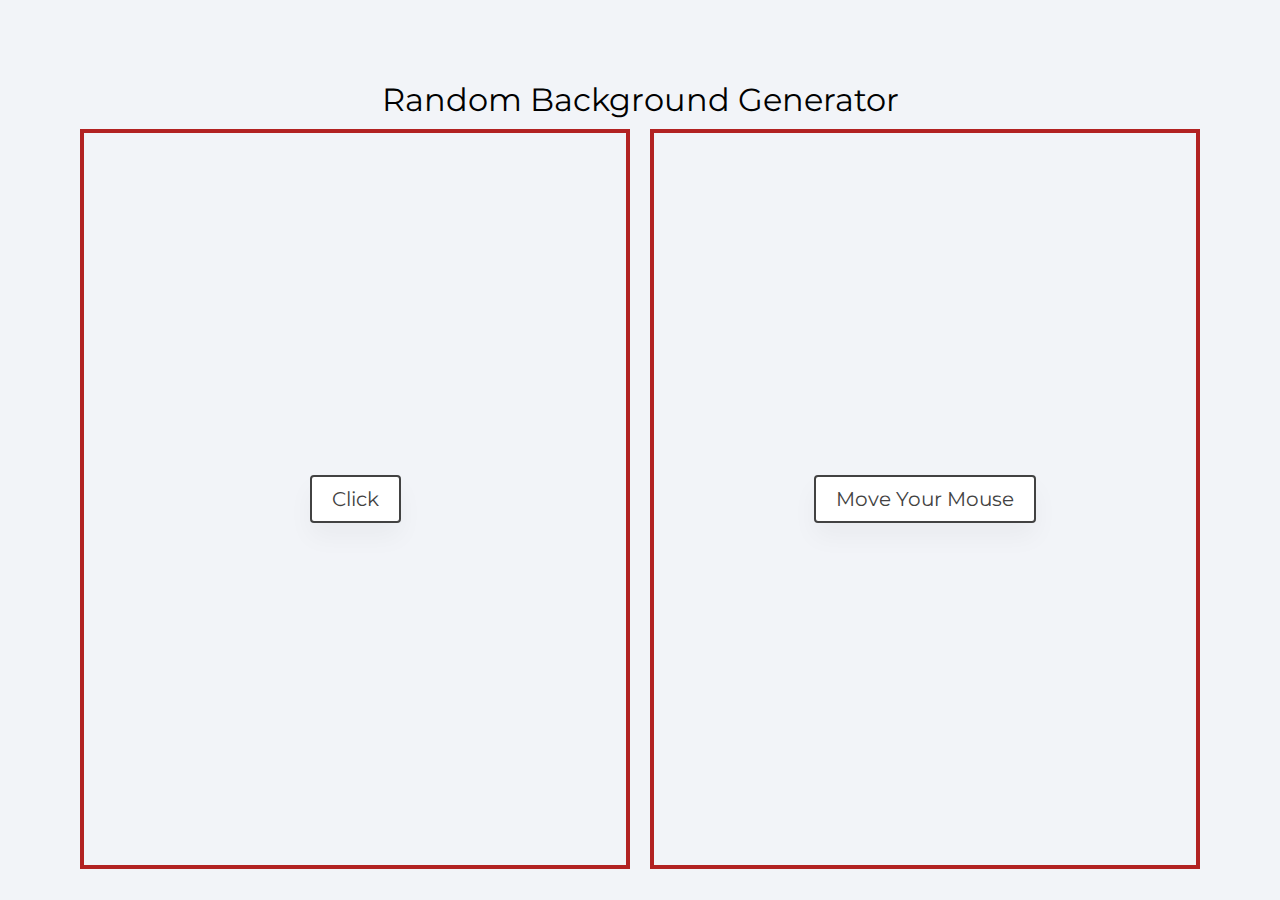
<file: block-BJaaek/code/index.html>
<!DOCTYPE html>
<html lang="en">
  <head>
    <meta charset="UTF-8" />
    <meta name="viewport" content="width=device-width, initial-scale=1.0" />
    <title>
      Random Background Generator
    </title>
    <link
      href="https://fonts.googleapis.com/css2?family=Montserrat:wght@200;400&display=swap"
      rel="stylesheet"
    />
    <link rel="stylesheet" href="style.css" />
  </head>
  <body>
    <div class="container">
      <h1>Random Background Generator</h1>
      <div class="boxes">
        <div class="box first">
          <div class="text">
            <p class="banner">
              Click
            </p>
          </div>
        </div>
        <div class="box second">
          <div class="text">
            <p class="banner">
              Move Your Mouse
            </p>
          </div>
        </div>
      </div>
    </div>
    <script src="./script.js"></script>
  </body>
</html>
</file>
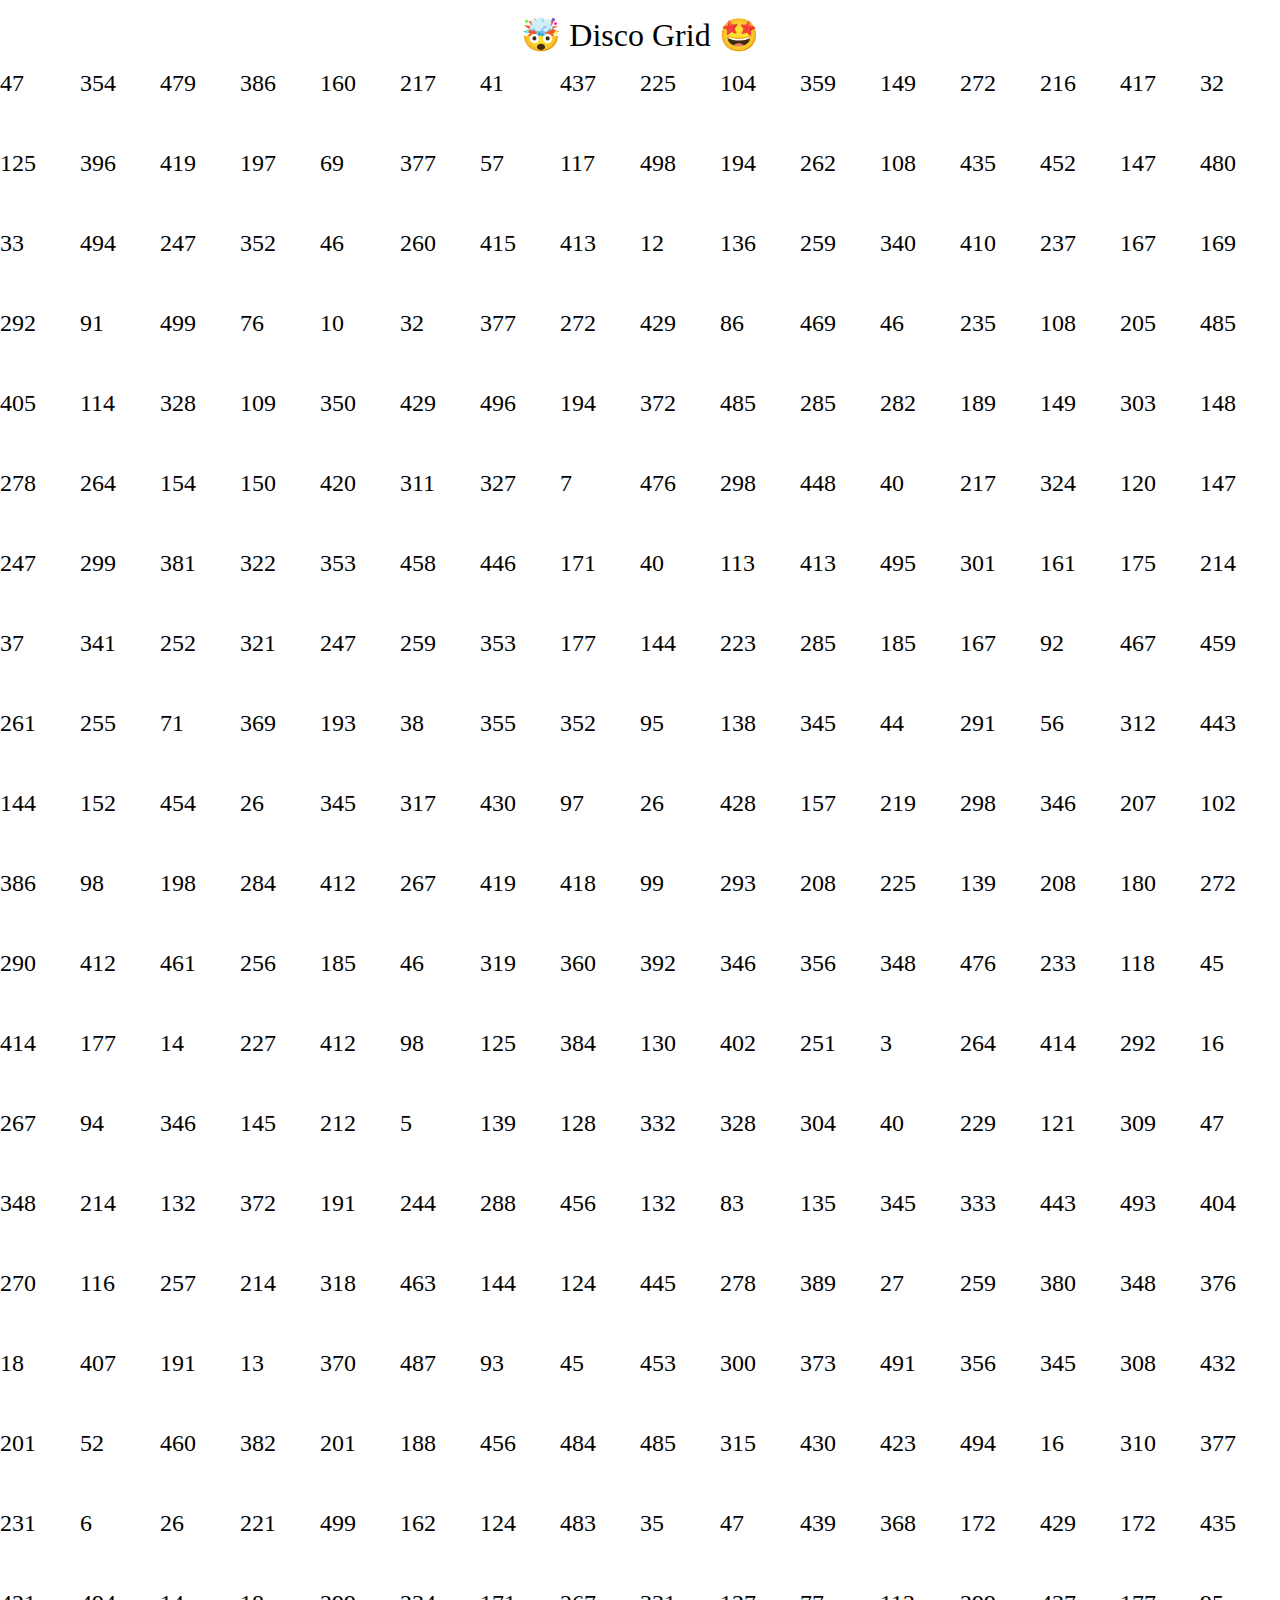
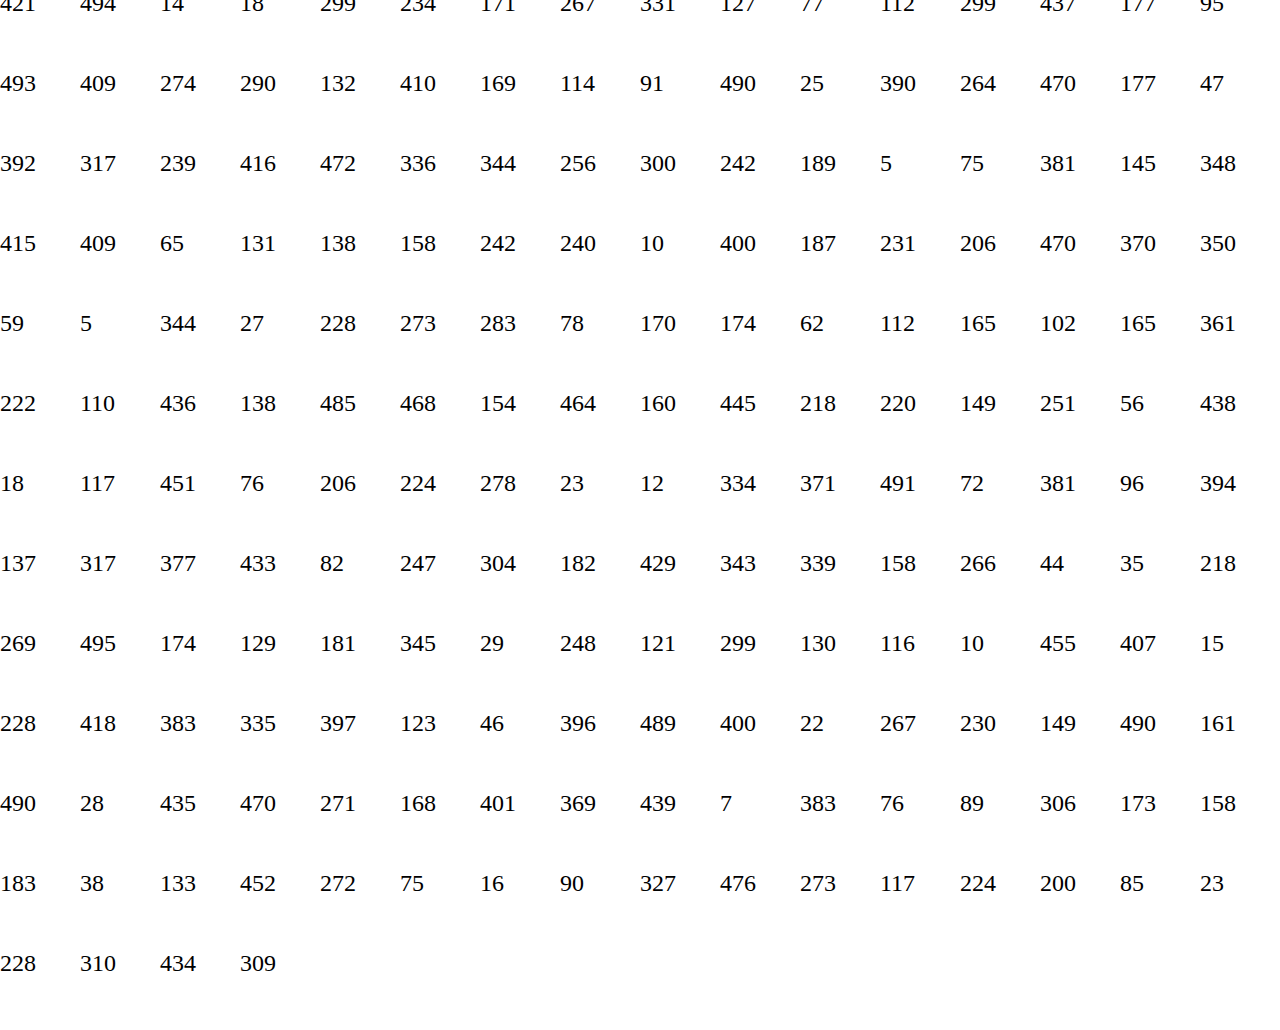
<file: block-BJaael/code/index.html>
<!DOCTYPE html>
<html lang="en">
  <head>
    <meta charset="UTF-8" />
    <meta name="viewport" content="width=device-width, initial-scale=1.0" />
    <title>🤯 Disco Grid 🤩</title>
    <link
      href="https://fonts.googleapis.com/css2?family=Montserrat:wght@200;400&display=swap"
      rel="stylesheet"
    />
    <link rel="stylesheet" href="style.css" />
  </head>
  <body>
    <h1 class="heading">🤯 Disco Grid 🤩</h1>
     <div class="boxes">

     </div>
    <script src="./script.js"></script>
  </body>
</html>
</file>
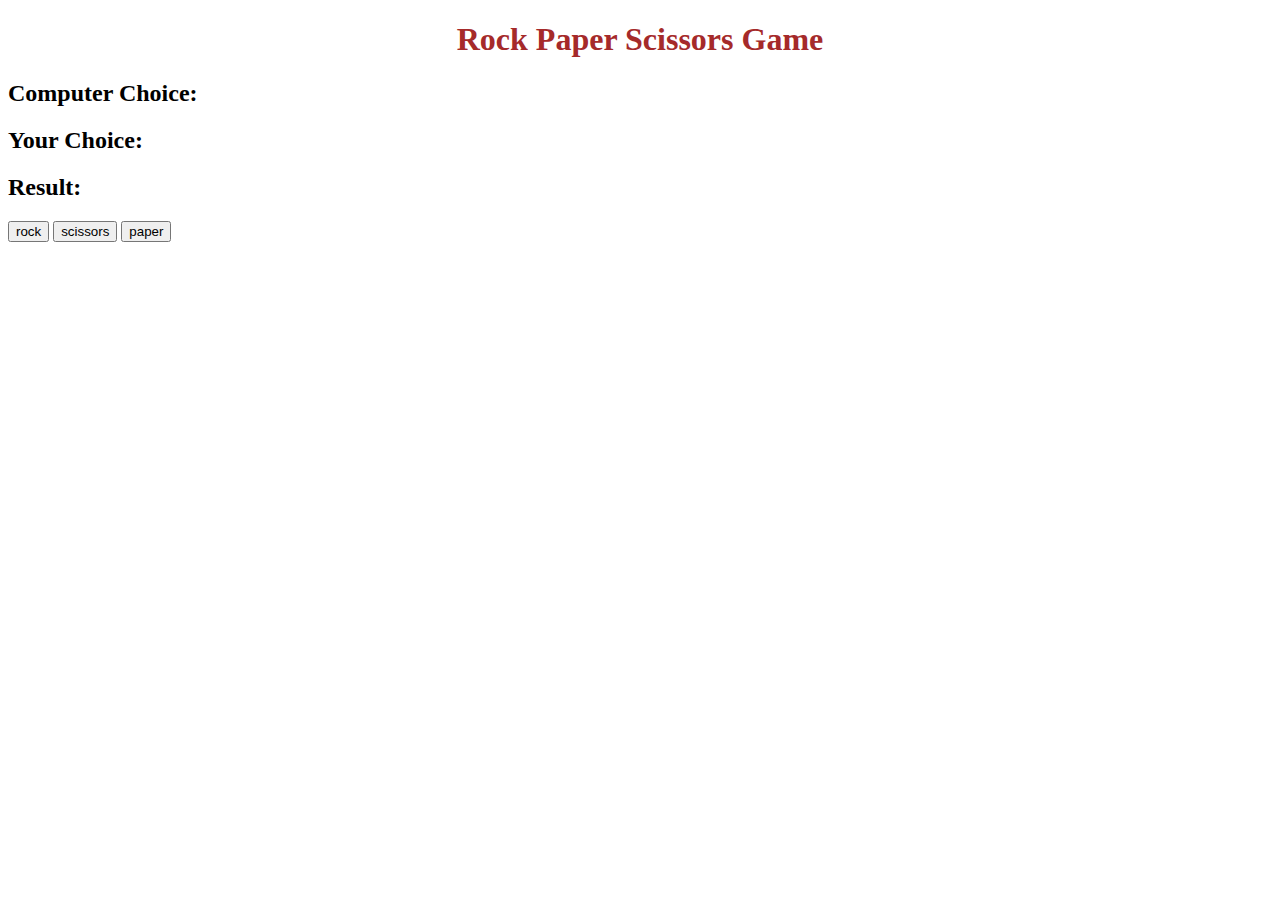
<file: block-BJaaen/code/index.html>
<!DOCTYPE html>
<html lang="en">
  <head>
    <meta charset="UTF-8" />
    <meta name="viewport" content="width=device-width, initial-scale=1.0" />
    <title>Rock Paper and Scissors</title>
    <link rel="stylesheet" href="./style.css">
  </head>
  <body>
    <h1>Rock Paper Scissors Game </h1>
    <h2>
      Computer Choice: <span id="computer-choice"></span>
    </h2>
    <h2>
      Your Choice: <span id="user-choice"></span>
    </h2>
    <h2>
      Result: <span id="result"></span>
    </h2>
    <button id="rock">rock</button>
    <button id="scissors">scissors</button>
    <button id="paper">paper</button>
    <script src="./script.js"></script>
  </body>
</html>
</file>
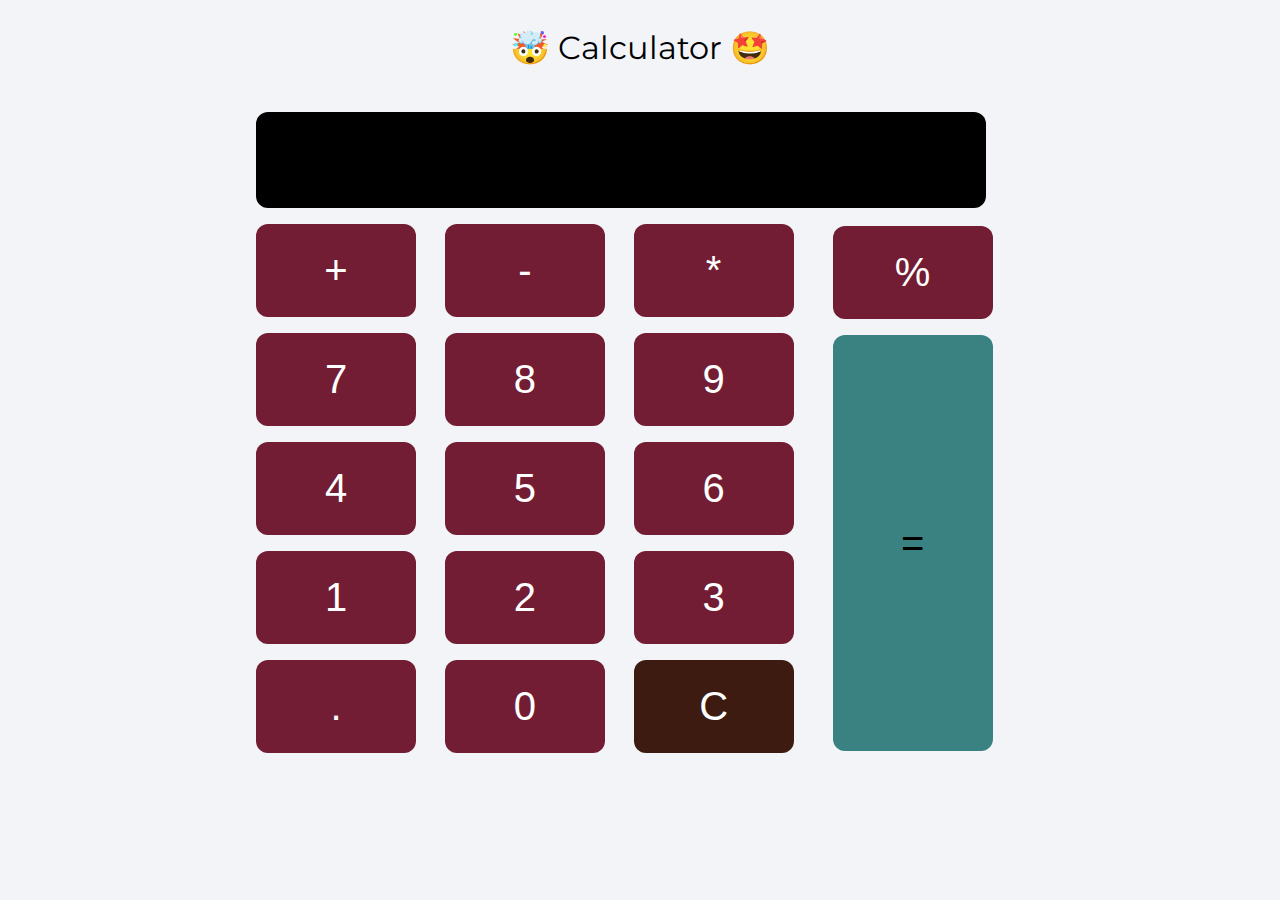
<file: block-BJaaeo/code/index.html>
<!DOCTYPE html>
<html lang="en">
  <head>
    <meta charset="UTF-8" />
    <meta name="viewport" content="width=device-width, initial-scale=1.0" />
    <title>Calculator</title>
    <link
      href="https://fonts.googleapis.com/css2?family=Montserrat:wght@200;400&display=swap"
      rel="stylesheet"
    />
    <link rel="stylesheet" href="style.css" />
  </head>
  <body>
    <h1>🤯 Calculator 🤩</h1>
    <div class="outer-box flex">

      <div class="input">
        <h2></h2>
      </div>

      <div class="left-box">
        <ul class="flex">
          <li>
            <button class="btn">+</button>
          </li>
          <li>
            <button class="btn">-</button>
          </li>
          <li>
            <button class="btn">*</button>
          </li>
          <li>
            <button class="btn">7</button>
          </li>
          <li>
            <button class="btn">8</button>
          </li>
          <li>
            <button class="btn">9</button>
          </li>
          <li>
            <button class="btn">4</button>
          </li>
          <li>
            <button class="btn">5</button>
          </li>
          <li>
            <button class="btn">6</button>
          </li>
          <li>
            <button class="btn">1</button>
          </li>
          <li>
            <button class="btn">2</button>
          </li>
          <li>
            <button class="btn">3</button>
          </li>
          <li>
            <button class="btn">.</button>
          </li>
          <li>
            <button class="btn">0</button>
          </li>
          <li>
            <button class="btn clear-btn">C</button>
          </li>
        </ul>
      </div>

      <div class="right-box">
        <ul>
          <li>
            <button class="btn">%</button>
          </li>
          <li>
            <button class="btn btn-equal">=</button>
          </li>
        </ul>
      </div>

    </div>
    <script src="./script.js"></script>
  </body>
</html>
</file>
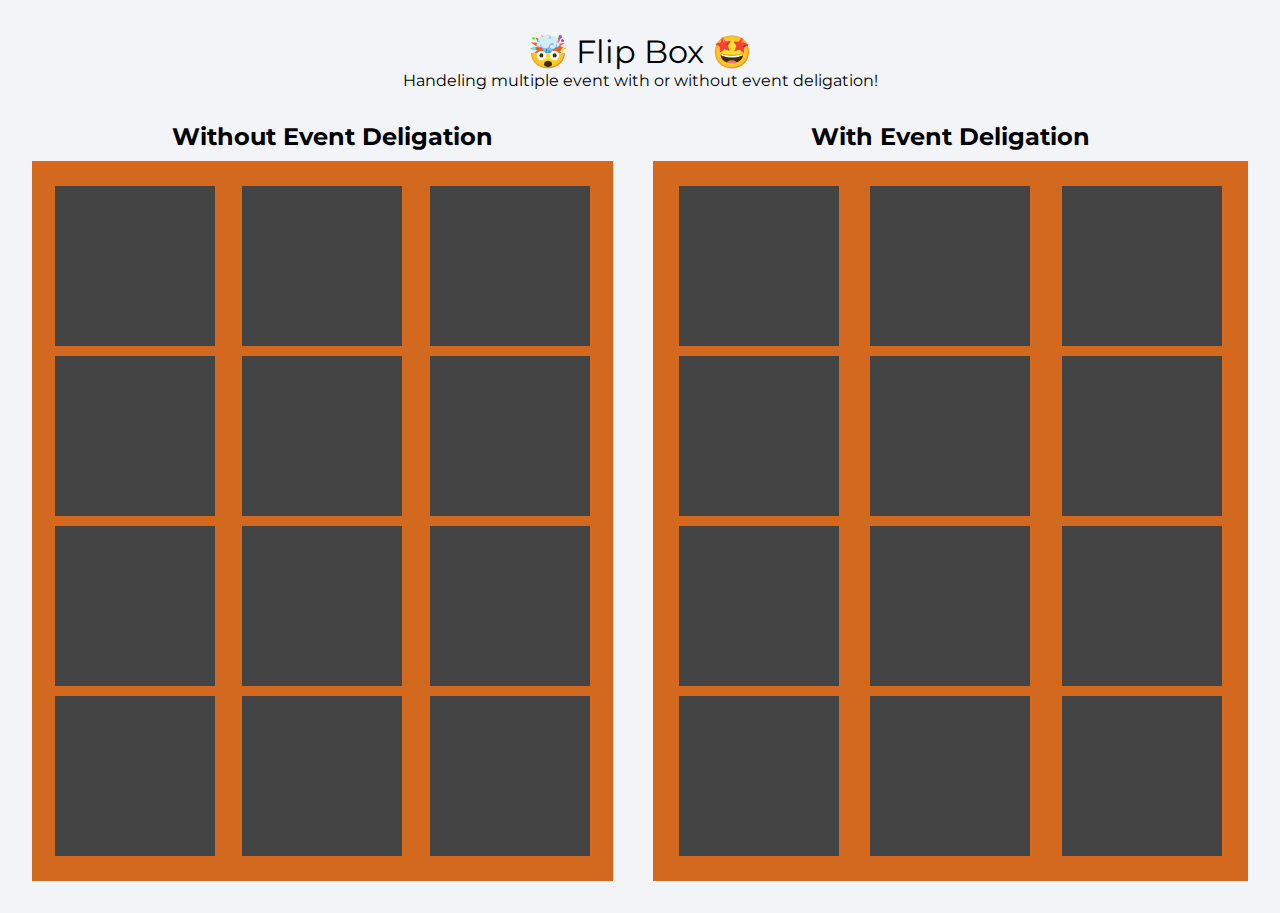
<file: block-BJaaep/code/index.html>
<!DOCTYPE html>
<html lang="en">
  <head>
    <meta charset="UTF-8" />
    <meta name="viewport" content="width=device-width, initial-scale=1.0" />
    <title>Flip Box</title>
    <link
      href="https://fonts.googleapis.com/css2?family=Montserrat:wght@200;400&display=swap"
      rel="stylesheet"
    />
    <link rel="stylesheet" href="style.css" />
  </head>
  <body>
    <h1 class="heading">🤯 Flip Box 🤩</h1>
    <p>Handeling multiple event with or without event deligation!</p>
    <div class="container">
      <div class="wrapper">
        <h2>Without Event Deligation</h2>
        <ul class="boxes first">
          <li class="box"></li>
          <li class="box"></li>
          <li class="box"></li>
          <li class="box"></li>
          <li class="box"></li>
          <li class="box"></li>
          <li class="box"></li>
          <li class="box"></li>
          <li class="box"></li>
          <li class="box"></li>
          <li class="box"></li>
          <li class="box"></li>
        </ul>
      </div>
      <div class="wrapper">
        <h2>With Event Deligation</h2>
        <ul class="boxes second">
          <li class="box" data-text="1"></li>
          <li class="box" data-text="2"></li>
          <li class="box" data-text="3"></li>
          <li class="box" data-text="4"></li>
          <li class="box" data-text="5"></li>
          <li class="box" data-text="6"></li>
          <li class="box" data-text="7"></li>
          <li class="box" data-text="8"></li>
          <li class="box" data-text="9"></li>
          <li class="box" data-text="10"></li>
          <li class="box" data-text="11"></li>
          <li class="box" data-text="12"></li>
        </ul>
      </div>
    </div>
    <script src="./script.js"></script>
  </body>
</html>
</file>
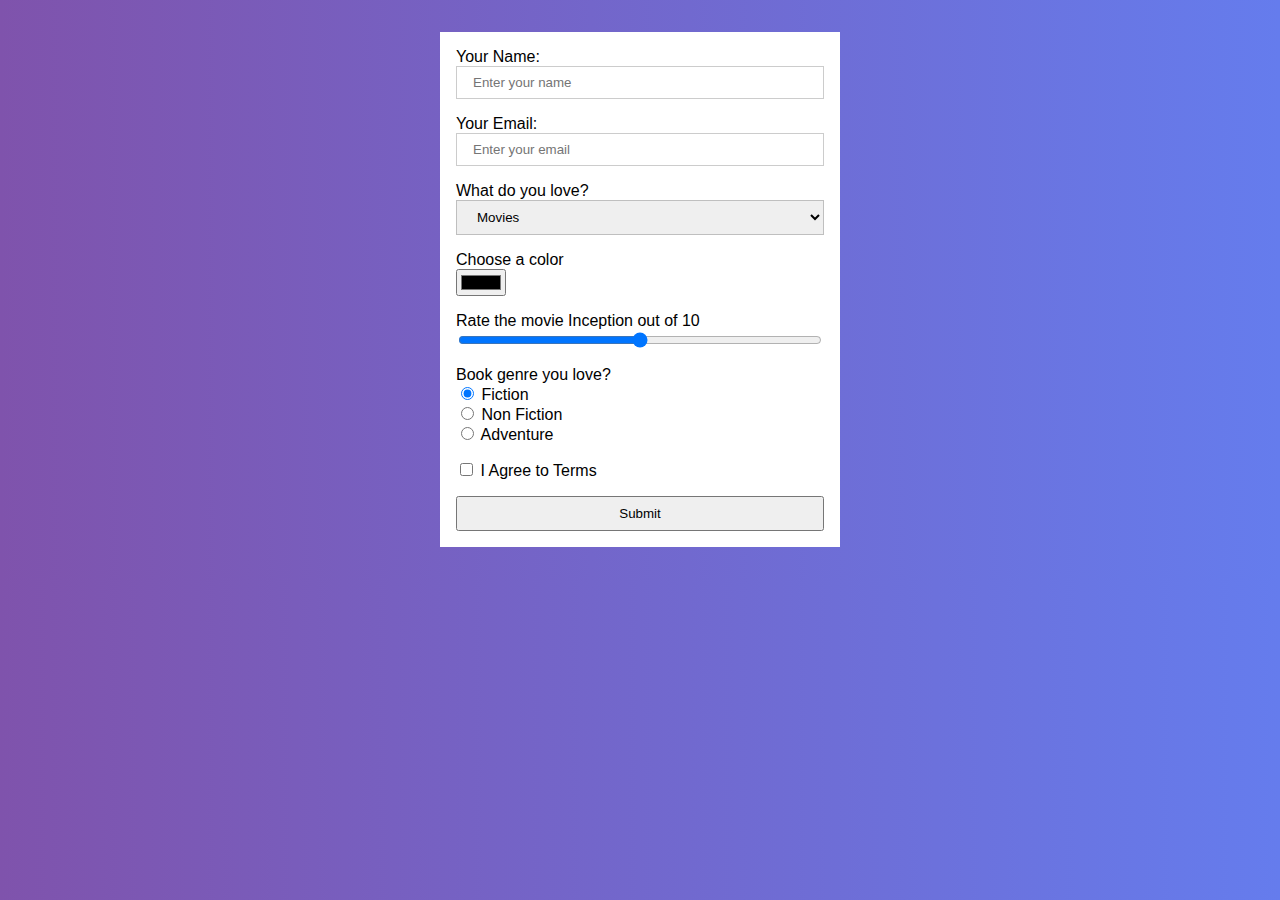
<file: block-BJaaer/code/index.html>
<!DOCTYPE html>
<html lang="en">
  <head>
    <meta charset="UTF-8" />
    <meta name="viewport" content="width=device-width, initial-scale=1.0" />
    <link rel="stylesheet" href="style.css" />
    <title>Handeling Forms 👇</title>
  </head>
  <body>
    <div>
      <form class="container">
        <div class="form-control">
          <label for="name">Your Name:</label>
          <input
            id="name"
            type="text"
            name="text"
            placeholder="Enter your name"
          />
        </div>
        <div class="form-control">
          <label for="email">Your Email:</label>
          <input
            id="email"
            type="text"
            name="email"
            placeholder="Enter your email"
          />
        </div>
        <div class="form-control">
          <label for="movies">What do you love?</label>
          <select id="gender" name="gender">
            <option value="movies">Movies</option>
            <option value="series">Series</option>
            <option value="others">Others</option>
          </select>
        </div>

        <div class="form-control">
          <label for="color">Choose a color</label>
          <input
            id="color"
            type="color"
            name="color"
            placeholder="Enter your email"
          />
        </div>
        <div class="form-control">
          <label for="range"> Rate the movie Inception out of 10 </label>
          <input
            id="range"
            type="range"
            max="10"
            step="1"
            name="rating"
            placeholder="Enter your email"
          />
        </div>
        <div class="form-control">
          <label>Book genre you love?</label>

          <div>
            <input
              type="radio"
              id="fiction"
              name="drone"
              value="fiction"
              checked
            />
            <label for="fiction">Fiction</label>
          </div>

          <div>
            <input
              type="radio"
              id="non-fiction"
              name="drone"
              value="non-fiction"
            />
            <label for="non-fiction">Non Fiction</label>
          </div>

          <div>
            <input type="radio" id="adventure" name="drone" value="adventure" />
            <label for="adventure">Adventure</label>
          </div>
        </div>
        <div class="form-control terms">
          <input type="checkbox" id="terms" name="terms" />
          <label for="terms">I Agree to Terms</label>
        </div>
        <button type="submit">Submit</button>
      </form>
    </div>
    <div class="modal_overlay">
      <button class="modal_close">X
</button>
      <div class="modal_info">
      </div>
    </div>
    <script src="./script.js"></script>
  </body>
</html>
</file>
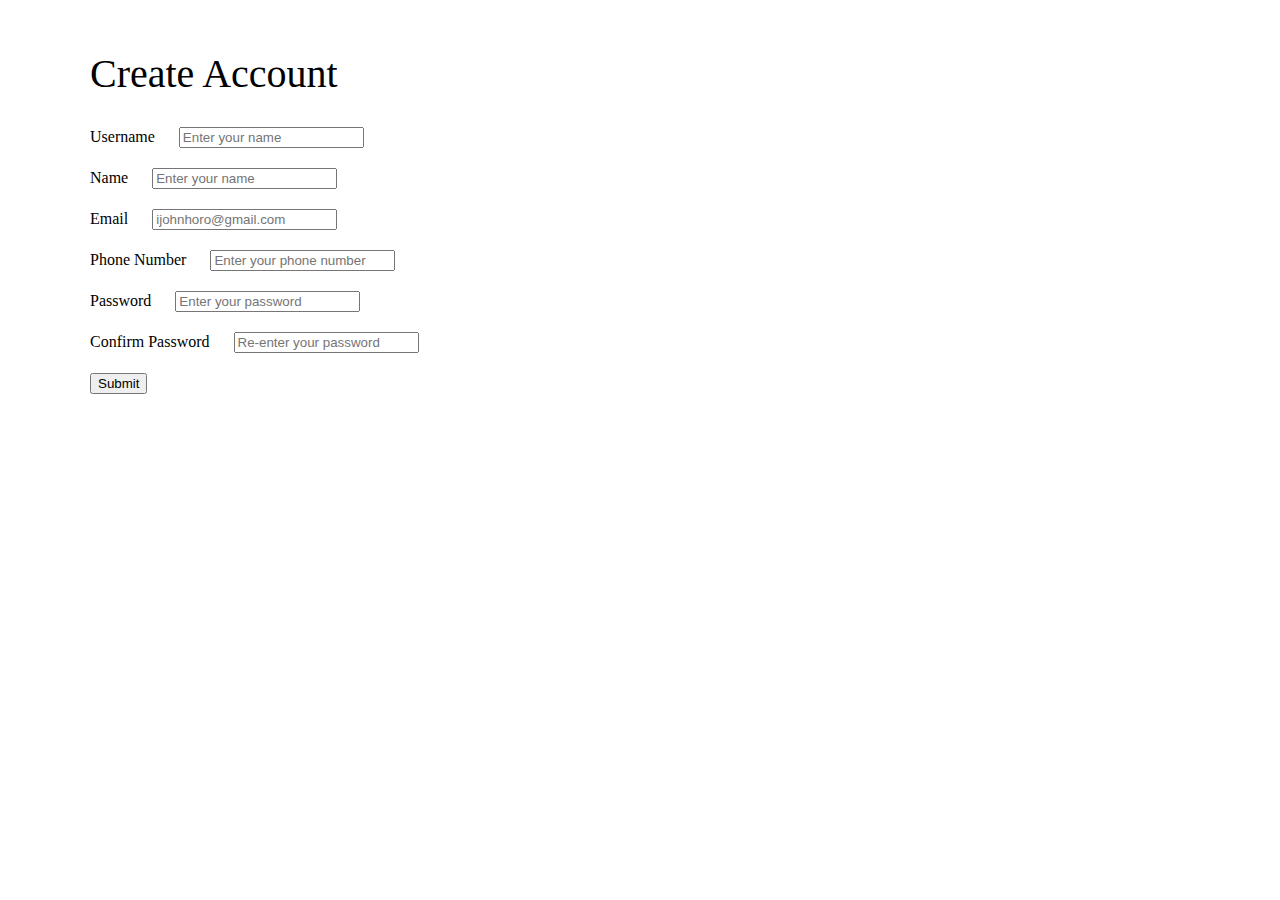
<file: block-BJaaes/code/index.html>
<!DOCTYPE html>
<html lang="en">
  <head>
    <meta charset="UTF-8" />
    <meta name="viewport" content="width=device-width, initial-scale=1.0" />
    <link rel="stylesheet" href="style.css" />
    <title>Form Validation 👇</title>
  </head>
  <body>
    <div class="container">
      <header>
        <h1>Create Account</h1>
      </header>
      <form>
        <div class="form-control">
          <label for="username">Username</label>
          <input
            type="text"
            id="username"
            name="username"
            placeholder="Enter your name"
          />
          <small></small>
        </div>
        <div class="form-control">
          <label for="username">Name</label>
          <input
            type="text"
            id="name"
            name="name"
            placeholder="Enter your name"
          />
          <small></small>
        </div>
        <div class="form-control">
          <label for="username">Email</label>
          <input
            type="text"
            id="email"
            name="email"
            placeholder="ijohnhoro@gmail.com"
          />
          <small></small>
        </div>
        <div class="form-control error">
          <label for="username">Phone Number</label>
          <input
            type="tel"
            id="phone"
            name="phone"
            placeholder="Enter your phone number"
          />
          <small></small>
        </div>
        <div class="form-control">
          <label for="username">Password</label>
          <input
            type="password"
            id="pass"
            name="password"
            placeholder="Enter your password"
            required
          />
          <small></small>
        </div>
        <div class="form-control success">
          <label for="username">Confirm Password</label>
          <input
            type="password"
            id="pass-check"
            name="passwordCheck"
            placeholder="Re-enter your password"
          />
          <small></small>
        </div>
        <button type="submit">Submit</button>
      </form>
    </div>
    <script src="./script.js"></script>
  </body>
</html>
</file>
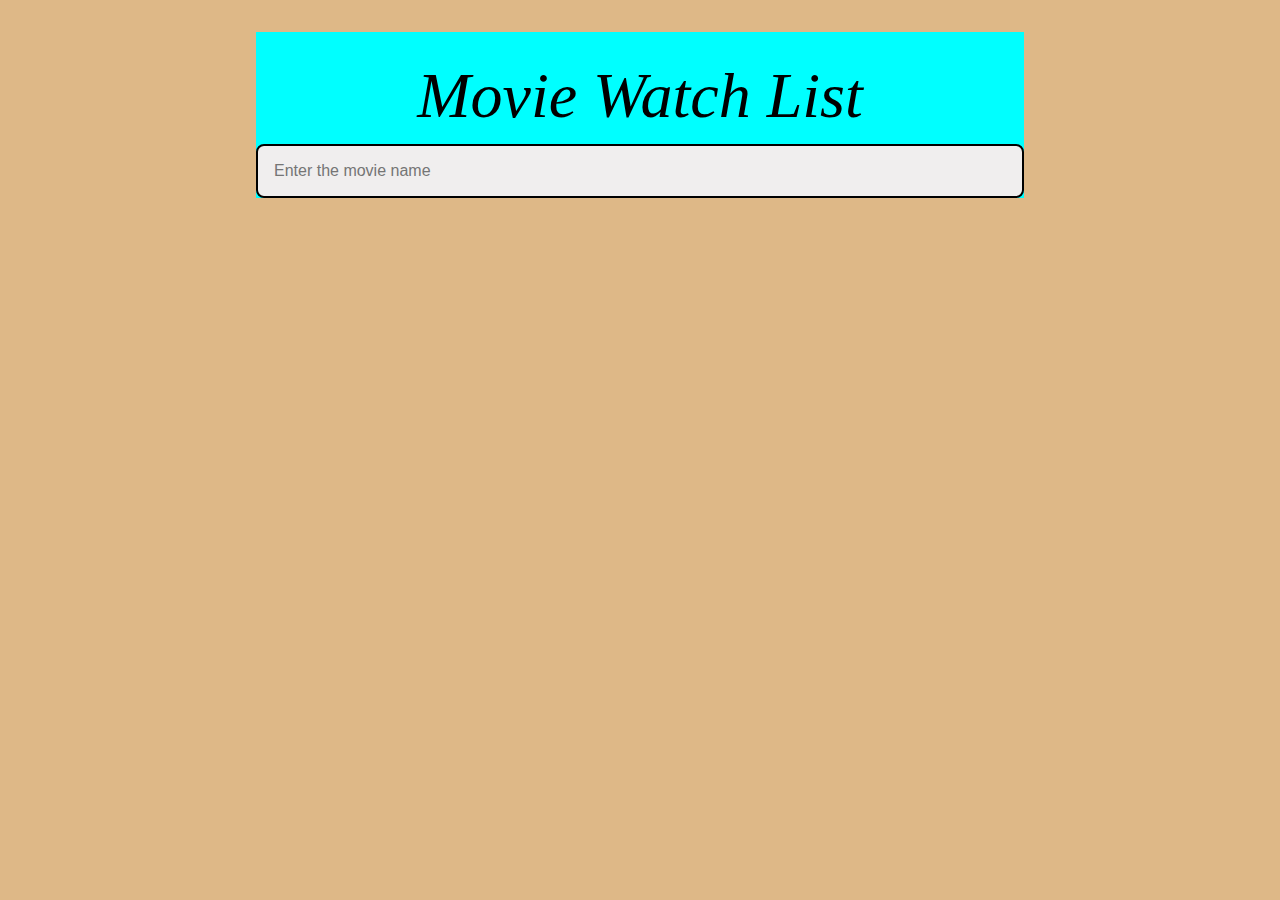
<file: block-BJaaet/code/index.html>
<!DOCTYPE html>
<html lang="en">
  <head>
    <meta charset="UTF-8" />
    <meta name="viewport" content="width=device-width, initial-scale=1.0" />
    <title>Movie Watch List</title>
    <link rel="stylesheet" href="./style.css">
  </head>
  <body>
    <main class="container">
      <form>
        <h1>Movie Watch List</h1>
        <input
          type="text"
          id="movieList"
          name="movie"
          placeholder="Enter the movie name"
        />
      </form>
      <div class="display">
  
      </div>
    </main>
    <script src="./script.js"></script>
  </body>
</html>
</file>
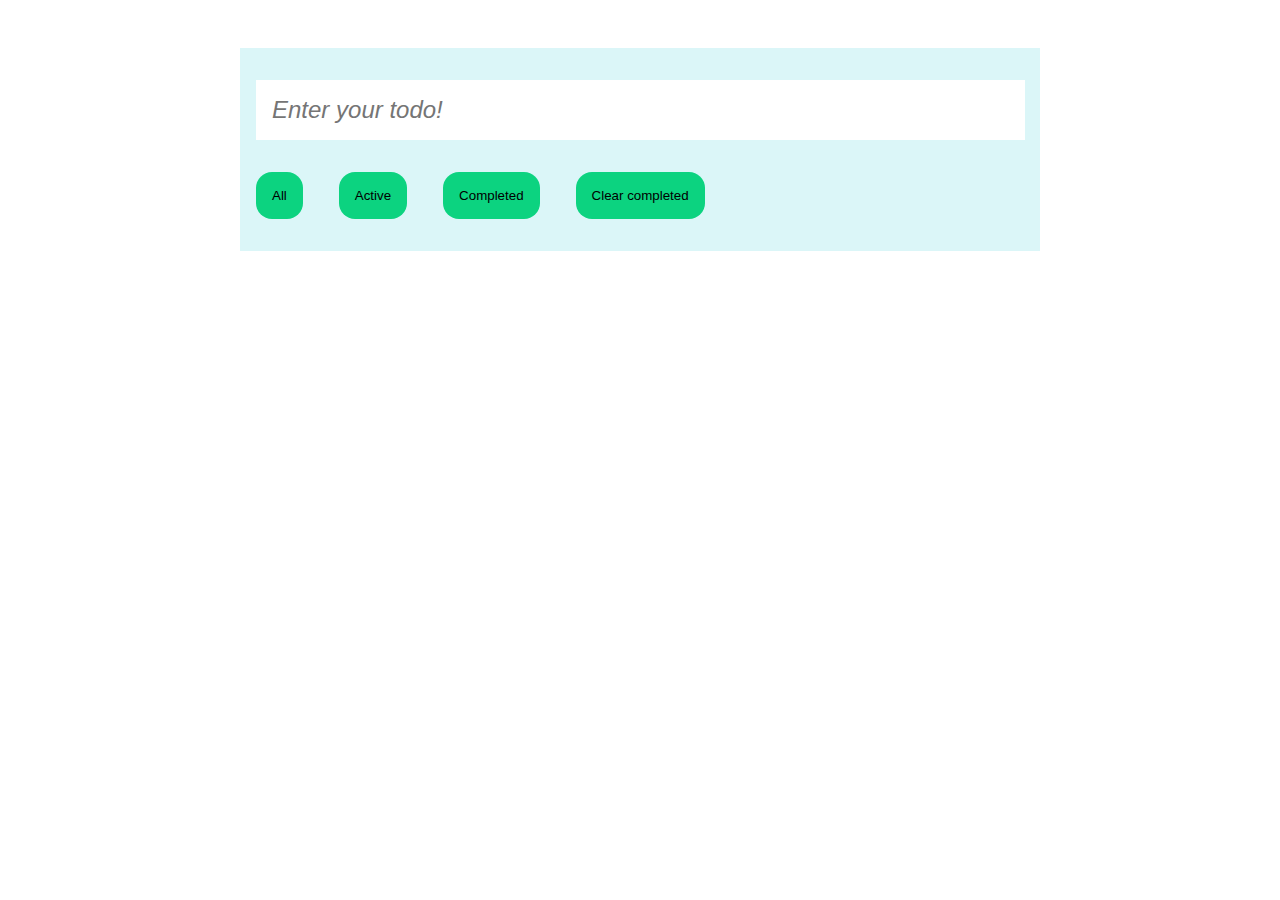
<file: block-BJaaev/code/index.html>
<!DOCTYPE html>
<html lang="en">
  <head>
    <meta charset="UTF-8" />
    <meta name="viewport" content="width=device-width, initial-scale=1.0" />
    <title>TODO Application</title>
    <link rel="stylesheet" href="style.css" />
  </head>
  <body>
    <div class="container">
      <input
        id = "text"
        type="text"
        name = "todo"
        placeholder="Enter your todo!"
      >
      <ul></ul>
      <div>
        <button class="all">All</button>
        <button class="active">Active</button>
        <button class="completed">Completed</button>
        <button class="clear">Clear completed</button>
      </div>
    </div>
    <script src="./script.js"></script>
  </body>
</html>
</file>
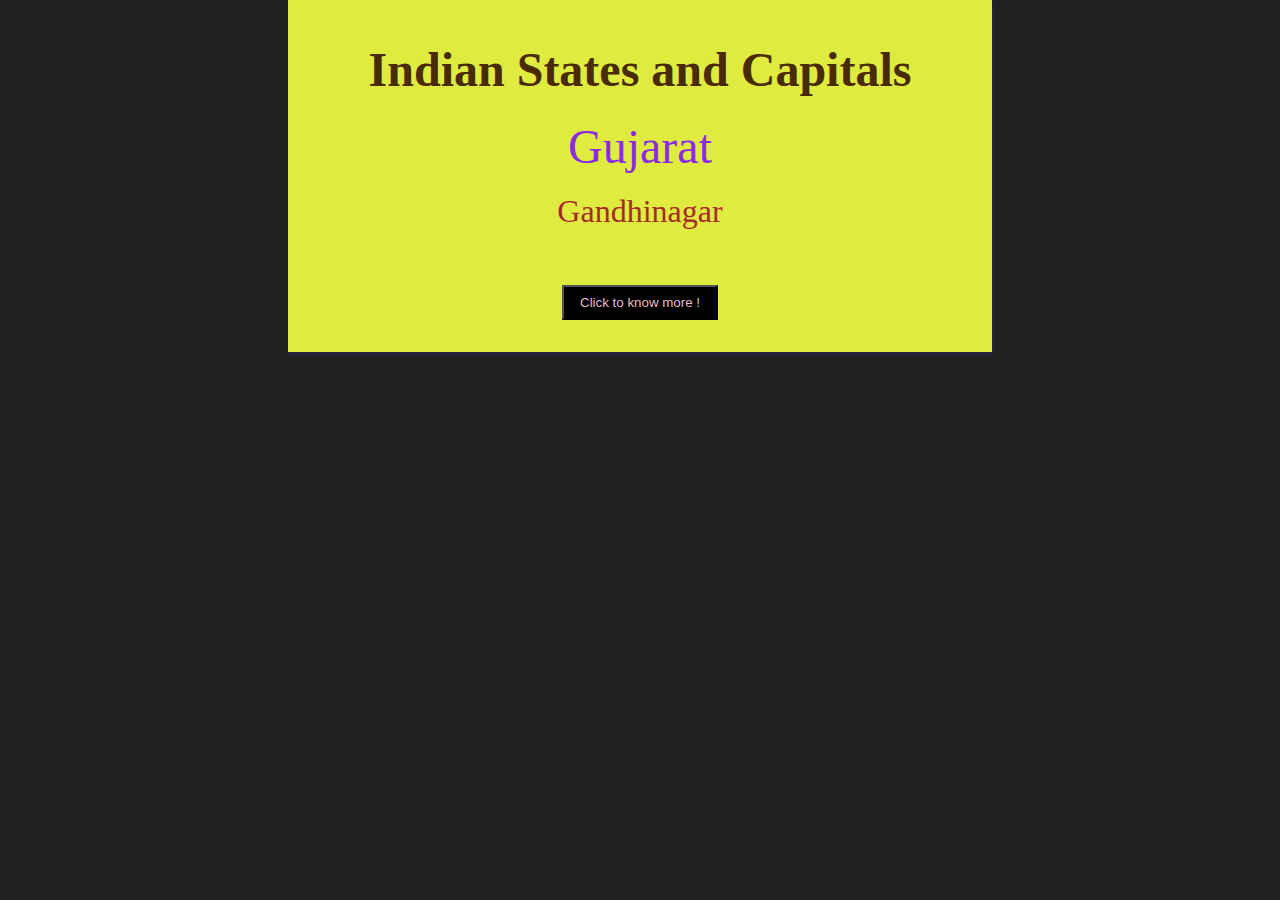
<file: block-BJaafa/code/index.html>
<!DOCTYPE html>
<html lang="en">
  <head>
    <meta charset="UTF-8" />
    <meta name="viewport" content="width=device-width, initial-scale=1.0" />
    <title>Chrome Extension</title>
    <link rel="stylesheet" href="style.css" />
  </head>
  <body>
    <main>
      <div class="container">
        <h1>
          Indian States and Capitals
        </h1>
        <h2>
               
        </h2>
        <h3>
    
        </h3>
        <button>Click to know more !</button>
      </div>
    </main>
    <script src="./script.js"></script>
  </body>
</html>
</file>
<file: block-BJaaek/code/style.css>
html {
  box-sizing: border-box;
  font-size: 16px;
}

*,
*:before,
*:after {
  box-sizing: inherit;
}

body,
h1,
h2,
h3,
h4,
h5,
h6,
p,
ol,
ul {
  margin: 0;
  padding: 0;
  font-weight: normal;
}

ol,
ul {
  list-style: none;
}

img {
  max-width: 100%;
  height: auto;
}

body {
  background: #f2f4f8;
  height: 100%;
  font-family: "Montserrat", sans-serif;
  width: 100vw;
  height: 100vh;
}

.container {
  text-align: center;
  height: 100%;
  max-width: 1280px;
  padding: 5rem;
  margin: 0 auto;
}
h1 {
  padding-bottom: 10px;
}

.banner {
  display: inline-block;
  color: #424242;
  font-size: 20px;
  text-decoration: none;
  text-align: center;
  margin: 20px auto;
  padding: 10px 20px;
  background: white;
  border-radius: 4px;
  min-width: 24px;
  font-size: 20px;
  box-shadow: 0 14px 26px rgba(0, 0, 0, 0.04);
  border: 2px solid;
}

.boxes {
  display: flex;
  justify-content: center;
  align-items: center;
  width: 100%;
  height: 100%;
}
.box {
  border: 4px solid firebrick;
  height: 100%;
  width: 50%;
}
.text {
  height: 100%;
  display: flex;
  justify-content: center;
  align-items: center;
}

.first {
  margin-right: 20px;
}
</file>
<file: block-BJaael/code/style.css>
html {
  box-sizing: border-box;
  font-size: 16px;
}

*,
*:before,
*:after {
  box-sizing: inherit;
}

body,
h1,
h2,
h3,
h4,
h5,
h6,
p,
ol,
ul {
  margin: 0;
  padding: 0;
  font-weight: normal;
}

ol,
ul {
  list-style: none;
}

img {
  max-width: 100%;
  height: auto;
}
h1 {
  text-align: center;
  margin: 1rem 0;
}
.boxes {
  display: flex;
  flex-wrap: wrap;
}
.box{
  width: 5rem;
  height: 5rem;
}
</file>
<file: block-BJaaen/code/style.css>
h1{
    text-align: center;
    color: brown;
}
</file>
<file: block-BJaaep/code/style.css>
html {
  box-sizing: border-box;
  font-size: 16px;
}

*,
*:before,
*:after {
  box-sizing: inherit;
}

body,
h1,
h2,
h3,
h4,
h5,
h6,
p,
ol,
ul {
  margin: 0;
  padding: 0;
  font-weight: normal;
}

ol,
ul {
  list-style: none;
}

img {
  max-width: 100%;
  height: auto;
}

body {
  background: #f2f4f8;
  font-family: 'Montserrat', sans-serif;
  text-align: center;
}

.container {
  text-align: center;
  max-width: 1280px;
  padding: 2rem;
  margin: 0 auto;
  display: flex;
}

.banner {
  display: inline-block;
  color: #424242;
  font-size: 20px;
  text-decoration: none;
  text-align: center;
  margin: 20px auto;
  padding: 10px 20px;
  background: white;
  border-radius: 4px;
  min-width: 24px;
  font-size: 20px;
  box-shadow: 0 14px 26px rgba(0, 0, 0, 0.04);
  border: 2px solid;
}
.wrapper {
  max-width: 50%;
  margin: 0 auto;
}

.boxes {
  display: flex;
  flex-wrap: wrap;
  justify-content: space-evenly;
  background-color: chocolate;
  color: #444;
  padding: 20px 0;
}

.wrapper:first-child {
  margin-right: 20px;
}

.box, .box2{
  margin: 5px;
  background-color: #444;
  background-size: contain;
  background-repeat: no-repeat;
  background-position: center center;
  height: 160px;
  width: 160px;
  display: flex;
  justify-content: center;
  align-items: center;
  font-size: 4rem;
  font-weight: bold;
  color: white;
  cursor: pointer;
}
.text {
  height: 100%;
  display: flex;
  justify-content: center;
  align-items: center;
}

.first {
  margin-right: 20px;
}

h2 {
  font-weight: bolder;
  padding-bottom: 10px;
}

.heading {
  text-align: center;
  margin-top: 2rem;
}
</file>
<file: block-BJaaet/code/style.css>
html, body, div, span, applet, object, iframe,
h1, h2, h3, h4, h5, h6, p, blockquote, pre,
a, abbr, acronym, address, big, cite, code,
del, dfn, em, img, ins, kbd, q, s, samp,
small, strike, strong, sub, sup, tt, var,
b, u, i, center,
dl, dt, dd, ol, ul, li,
fieldset, form, label, legend,
table, caption, tbody, tfoot, thead, tr, th, td,
article, aside, canvas, details, embed, 
figure, figcaption, footer, header, hgroup, 
menu, nav, output, ruby, section, summary,
time, mark, audio, video {
    margin: 0;
    padding: 0;
    border: 0;
    font-size: 100%;
    font: inherit;
    vertical-align: baseline;
}
/* HTML5 display-role reset for older browsers */
article, aside, details, figcaption, figure, 
footer, header, hgroup, menu, nav, section {
    display: block;
}
body {
    line-height: 1;
}
ol, ul {
    list-style: none;
}
blockquote, q {
    quotes: none;
}
blockquote:before, blockquote:after,
q:before, q:after {
    content: '';
    content: none;
}
table {
    border-collapse: collapse;
    border-spacing: 0;
}
*{
    cursor: pointer;
}
/* custum css*/
*,*::after,*::before{
    box-sizing: border-box;
}
body{
    font-size: 16px;
    font-style: italic;
    background-color: burlywood;
}

.container{
    width: 60%;
    margin: 0 auto;
    margin-top: 2rem;
    background-color: aqua;
}
h1{
    font-weight: 400;
    text-align: center;
    font-size: 4rem;
    padding-top: 2rem;
}
input[type='text'] {
    padding: 1rem 1rem;
    border: none;
    border: 2px solid black;
    width: 100%;
    font-size: 1rem;
    border-radius: .5rem;
    color:black;
    background-color: rgb(240, 238, 238);
    margin-top: 1rem;
}
.display {
    
    margin-top: 2rem; 
}
.flex{
    display: flex;
    justify-content: space-between;
    align-items: center;
    padding: 1rem; 
    border-bottom: 1px dashed white;
    
}

h2 {
    font-size: 2rem;
}
</file>
<file: block-BJaaev/code/style.css>
html, body, div, span, applet, object, iframe,
h1, h2, h3, h4, h5, h6, p, blockquote, pre,
a, abbr, acronym, address, big, cite, code,
del, dfn, em, img, ins, kbd, q, s, samp,
small, strike, strong, sub, sup, tt, var,
b, u, i, center,
dl, dt, dd, ol, ul, li,
fieldset, form, label, legend,
table, caption, tbody, tfoot, thead, tr, th, td,
article, aside, canvas, details, embed, 
figure, figcaption, footer, header, hgroup, 
menu, nav, output, ruby, section, summary,
time, mark, audio, video {
    margin: 0;
    padding: 0;
    border: 0;
    font-size: 100%;
    font: inherit;
    vertical-align: baseline;
}
/* HTML5 display-role reset for older browsers */
article, aside, details, figcaption, figure, 
footer, header, hgroup, menu, nav, section {
    display: block;
}
body {
    line-height: 1;
}
ol, ul {
    list-style: none;
}
blockquote, q {
    quotes: none;
}
blockquote:before, blockquote:after,
q:before, q:after {
    content: '';
    content: none;
}
table {
    border-collapse: collapse;
    border-spacing: 0;
}
/* Custom Style */

.container {
    width: 60%;
    margin: 0 auto;
    margin-top: 3rem;
    background-color: rgb(219, 246, 248);
    padding: 2rem 1rem;
}

.flex {
    display: flex;
    align-items: center;
}
#text {
    width: 96%;
    padding: 1rem 1rem;
    background-color: #fff;
    color: black;
    font-size: 1.5rem;
    outline: none;
    border: none;
    font-style: italic;
}

li {
    margin-top: 2rem;
    font-size: 1.5rem;
}
p {
    margin-left: 1.5rem;
    color: rgb(59, 55, 55);
} 
span {
    margin-left: 2rem;
}

button {
    padding: 1rem;
    margin-top: 2rem;
    margin-right: 2rem;
    background-color: rgb(12, 211, 128);
    border: none;
    outline: none;
    border-radius: 1rem;
}
.flex{
    display: flex;
    justify-content: space-between;
    align-items: center;
}
</file>
<file: block-BJaaeo/code/style.css>
/* http://meyerweb.com/eric/tools/css/reset/ 
   v2.0 | 20110126
   License: none (public domain)
*/

html, body, div, span, applet, object, iframe,
h1, h2, h3, h4, h5, h6, p, blockquote, pre,
a, abbr, acronym, address, big, cite, code,
del, dfn, em, img, ins, kbd, q, s, samp,
small, strike, strong, sub, sup, tt, var,
b, u, i, center,
dl, dt, dd, ol, ul, li,
fieldset, form, label, legend,
table, caption, tbody, tfoot, thead, tr, th, td,
article, aside, canvas, details, embed, 
figure, figcaption, footer, header, hgroup, 
menu, nav, output, ruby, section, summary,
time, mark, audio, video {
    margin: 0;
    padding: 0;
    border: 0;
    font-size: 100%;
    font: inherit;
    vertical-align: baseline;
}
/* HTML5 display-role reset for older browsers */
article, aside, details, figcaption, figure, 
footer, header, hgroup, menu, nav, section {
    display: block;
}
body {
    line-height: 1;
}
ol, ul {
    list-style: none;
}
blockquote, q {
    quotes: none;
}
blockquote:before, blockquote:after,
q:before, q:after {
    content: '';
    content: none;
}
table {
    border-collapse: collapse;
    border-spacing: 0;
}

/* Custom Styling */

body {
    background: #f2f4f8;
    font-family: 'Montserrat', sans-serif;
    text-align: center;
    font-size: 1.6rem;
}

h1{
    margin-top: 2rem;
    font-size: 2rem;
}

.outer-box {
    width: 60%;
    margin: 0 auto;
    padding: 3rem 3rem;
    margin-top: 0rem;
}

.input {
    width: 95%;
    text-align: right;
    background-color: black;
    color: white;
    font-size: 2.5rem;
    padding: 3rem 0rem;
    border-radius: 12px;
}
h2{
    padding-right: 2rem;
}

.btn {
    width: 10rem;
    padding: 1.5rem 1rem;
    margin-top: 1rem;
    background-color: #721D33;
    border: none;
    color: white;
    font-size: 2.5rem;
    border-radius: 12px;
}

.clear-btn {
    width: 10rem;
    padding: 1.5rem 1rem;
    margin-top: 1rem;
    background-color: #3D1B10;
    border: none;
    color: white;
    font-size: 2.5rem;
    border-radius: 12px;
}

.btn-equal{
    width: 10rem;
    height: 26rem;
    padding: 2rem 1rem;
    margin-top: 1rem;
    background-color: #3A8181;
    border: none;
    color: black;
    font-size: 2.5rem;
    border-radius: 12px;
}

.flex {
    display: flex;
    justify-content: space-between;
    align-items: center;
    flex-wrap: wrap;
}

.left-box {
    width: 70%;
}

.right-box {
    width: 29%;
    
}
</file>
<file: block-BJaaer/code/style.css>
/* CSS Reset */

html {
  box-sizing: border-box;
  font-size: 16px;
}

*,
*:before,
*:after {
  box-sizing: inherit;
}

body,
h1,
h2,
h3,
h4,
h5,
h6,
p,
ol,
ul {
  margin: 0;
  padding: 0;
  font-weight: normal;
}

ol,
ul {
  list-style: none;
}

img {
  max-width: 100%;
  height: auto;
}

/* Main CSS */

body {
  font-family: -apple-system, BlinkMacSystemFont, 'Segoe UI', Roboto, Oxygen,
    Ubuntu, Cantarell, 'Open Sans', 'Helvetica Neue', sans-serif;
  background: linear-gradient(to right, #7f53ac 0, #657ced 100%);
}
* {
  box-sizing: border-box;
}

button {
  padding: 0.5rem;
}

body {
  margin-top: 2rem;
}

input[type='text'] {
  padding: 0.5rem 1rem;
  border: none;
  border: 1px solid rgba(0, 0, 0, 0.2);
}
select {
  padding: 0.5rem 1rem;
  border: none;
  border: 1px solid rgba(0, 0, 0, 0.2);
}

.container {
  max-width: 400px;
  margin: 2rem auto;
  background: white;
  padding: 1rem;
  display: flex;
  flex-direction: column;
  gap: 1rem;
}

p {
  padding-top: 1rem;
}

.form-control {
  width: 100%;
  display: flex;
  flex-direction: column;
}
input[type='text'] {
  width: 100%;
}
.terms {
  display: inline-block;
}
.modal_close{
  display: none;
}
.modal_overlay {
  max-width: 30%;
  margin-left: 40%;
  background-color: white;
}
</file>
<file: block-BJaaes/code/style.css>
/* CSS Reset */

html {
  box-sizing: border-box;
  font-size: 16px;
}

*,
*:before,
*:after {
  box-sizing: inherit;
}

body,
h1,
h2,
h3,
h4,
h5,
h6,
p,
ol,
ul {
  margin: 0;
  padding: 0;
  font-weight: normal;
}

ol,
ul {
  list-style: none;
}

img {
  max-width: 100%;
  height: auto;
}
h1{
  font-size: 40px;
  margin-bottom: 30px;
}
.form-control{
  margin-bottom: 20px;
}
input{
  margin-left: 20px;
}
.container{
  max-width: 1200px;
  margin: 0 auto;
  padding: 50px;
}
</file>
<file: block-BJaafa/code/style.css>
/* http://meyerweb.com/eric/tools/css/reset/ 
   v2.0 | 20110126
   License: none (public domain)
*/

html, body, div, span, applet, object, iframe,
h1, h2, h3, h4, h5, h6, p, blockquote, pre,
a, abbr, acronym, address, big, cite, code,
del, dfn, em, img, ins, kbd, q, s, samp,
small, strike, strong, sub, sup, tt, var,
b, u, i, center,
dl, dt, dd, ol, ul, li,
fieldset, form, label, legend,
table, caption, tbody, tfoot, thead, tr, th, td,
article, aside, canvas, details, embed, 
figure, figcaption, footer, header, hgroup, 
menu, nav, output, ruby, section, summary,
time, mark, audio, video {
    margin: 0;
    padding: 0;
    border: 0;
    font-size: 100%;
    font: inherit;
    vertical-align: baseline;
}
/* HTML5 display-role reset for older browsers */
article, aside, details, figcaption, figure, 
footer, header, hgroup, menu, nav, section {
    display: block;
}
body {
    line-height: 1;
}
ol, ul {
    list-style: none;
}
blockquote, q {
    quotes: none;
}
blockquote:before, blockquote:after,
q:before, q:after {
    content: '';
    content: none;
}
table {
    border-collapse: collapse;
    border-spacing: 0;
}

/* css reset */

body {
    font-size: 1rem;
    background-color: rgb(34, 34, 33);
    line-height: 1.6;
}

.container {
    width: 50%;
    margin: 0 auto;
    box-shadow: 1px 2px 4px rgba(54, 29, 121, 0.596);
    background-color: rgb(223, 235, 62);
    text-align: center;
    padding: 2rem 2rem;
}
h1 {
    font-size: 3rem;
    font-weight: 800;
    color: rgb(73, 44, 6);
}

h2 {
    font-size: 3rem;
    color: blueviolet;
}
h3 {
    font-size: 2rem;
    color:brown
}

button {
    padding: 0.5rem 1rem;
    background-color: black;
    color: rgb(230, 185, 200);
    margin-top: 3rem;
}
</file>
